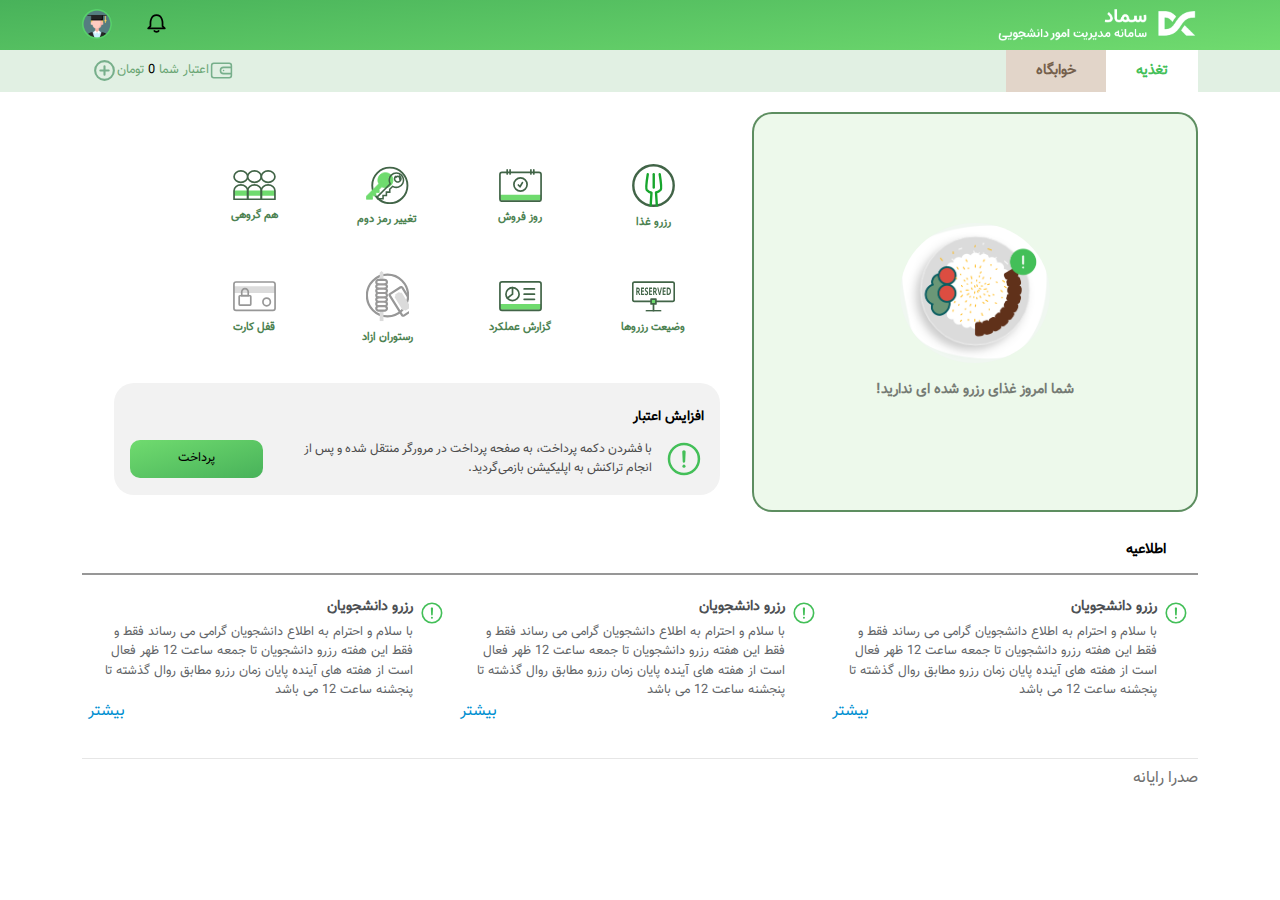
<file: index.html>
<html lang="en" dir="rtl">
<head>
    <meta charset="UTF-8">
    <meta http-equiv="X-UA-Compatible" content="IE=edge">
    <meta name="viewport" content="width=device-width, initial-scale=1.0">
    <title>samad-front</title>
    <link rel="stylesheet" href="css/bootstrap.css">
    <link rel="stylesheet" href="css/style.css">
    <link rel="stylesheet" href="css/all.css">
    <script src="js/bootstrap.js"></script>
    <script src="js/bootstrap.min.js"></script>
    <script src="js/jquery-3.7.0.min.js"></script>
</head>
<body>
            <div class="main-header">
                <div class="container">
                    <div class="header-items">

                        <div class="header-logo">
                        <a href=""><img src="image/logo.png" alt="logo"></a>
                        </div>

                        <div class="user-profile">

                            <div class="bell-header">
                                <a href=""><img src="image/bell-svg.svg" alt=""></a>
                            </div>
                                <a href=""><img src="image/user-profile.png" alt=""></a>
                        </div>
                    </div>
                </div>
            </div>
    <div class="full-content">    
            <div class="header-tabs">
                <div class="container">
                    <div class="navbar">
                        <div class="tab-item">
                            <a href="index.html" class="tab-page-1-1"><span>تغذیه</span></a><a href="page-2.html" class="tab-page-1-2"><span>خوابگاه</span></a>
                        </div>
                        <div class="user-wallet">
                            <a href="">
                                <div class="user-wallet-text-1">
                                    <img src="image/wallet-svg.svg" alt="">اعتبار شما
                                </div>

                                <span class="user-mony"> 0 </span>

                                <div class="user-wallet-text-2">
                                    تومان
                                    <img src="image/add-money-svg.svg" alt="">
                                </div>
                            </a>
                        </div>
                    </div>
                </div>
            </div>
        

        <div class="container">
            <div class="flex-content">

                <div class="item-right">
                    <div class="image-slider">
                        <img src="image/food_home_empty.png" alt="">
                        <span>شما امروز غذای رزرو شده ای ندارید!</span>
                    </div>
                </div>

                <div class="ant-divider-m"></div>
        
                <div class="item-left">
                    <div class="menu-top">
                        <div class="item-top-svg">
                            <svg xmlns="http://www.w3.org/2000/svg" viewBox="0 0 54 54" fill="none"><path d="M27.0001 52.3888C41.0219 52.3888 52.3889 41.0218 52.3889 27C52.3889 12.9782 41.0219 1.61124 27.0001 1.61124C12.9783 1.61124 1.61133 12.9782 1.61133 27C1.61133 41.0218 12.9783 52.3888 27.0001 52.3888Z" fill="white" stroke="#416447" stroke-width="3" stroke-miterlimit="10" stroke-linecap="round"></path><path d="M31.1785 51.7829L30.1538 35.7651L30.2376 35.7415C32.4955 35.344 34.5455 34.1755 36.0381 32.4352C37.6665 30.4459 34.7856 12.8577 34.7856 12.8577" fill="white"></path><path d="M31.1785 51.7829L30.1538 35.7651L30.2376 35.7415C32.4955 35.344 34.5455 34.1755 36.0381 32.4352C37.6665 30.4459 34.7856 12.8577 34.7856 12.8577" stroke="#17A52D" stroke-width="3" stroke-linecap="round" stroke-linejoin="round"></path><path d="M19.8053 12.8641C19.8053 12.8641 16.9245 30.6951 18.5529 32.7167C20.0579 34.4947 22.1427 35.684 24.4393 36.0745L23.4725 51.8667" fill="white"></path><path d="M19.8053 12.8641C19.8053 12.8641 16.9245 30.6951 18.5529 32.7167C20.0579 34.4947 22.1427 35.684 24.4393 36.0745L23.4725 51.8667" stroke="#17A52D" stroke-width="3" stroke-linecap="round" stroke-linejoin="round"></path><path d="M27.2966 29.5909V12.8598" stroke="#17A52D" stroke-width="3" stroke-linecap="round"></path></svg>
                            <span>رزرو غذا</span>
                        </div>
        
                        <div class="item-top-svg">
                            <svg xmlns="http://www.w3.org/2000/svg" viewBox="0 0 61 47" fill="none"><path d="M56.7295 4.7709H4.27047C2.63615 4.7709 1.31128 6.08522 1.31128 7.70651V42.7625C1.31128 44.3838 2.63615 45.6981 4.27047 45.6981H56.7295C58.3638 45.6981 59.6887 44.3838 59.6887 42.7625V7.70651C59.6887 6.08522 58.3638 4.7709 56.7295 4.7709Z" fill="white"></path><path d="M59.6887 36.4435H1.31128V44.8048H59.6887V36.4435Z" fill="#6FDB6E"></path><path d="M56.7295 4.7709H4.27047C2.63615 4.7709 1.31128 6.08522 1.31128 7.70651V42.7625C1.31128 44.3838 2.63615 45.6981 4.27047 45.6981H56.7295C58.3638 45.6981 59.6887 44.3838 59.6887 42.7625V7.70651C59.6887 6.08522 58.3638 4.7709 56.7295 4.7709Z" stroke="#416447" stroke-width="2.4" stroke-linecap="round" stroke-linejoin="round"></path><path d="M11.6194 6.93901V1.30087" stroke="#416447" stroke-width="2.4" stroke-linecap="round" stroke-linejoin="round"></path><path d="M45.2666 6.93901V1.30087" stroke="#416447" stroke-width="2.4" stroke-linecap="round" stroke-linejoin="round"></path><path d="M15.7334 6.93901V1.30087" stroke="#416447" stroke-width="2.4" stroke-linecap="round" stroke-linejoin="round"></path><path d="M49.3806 6.93901V1.30087" stroke="#416447" stroke-width="2.4" stroke-linecap="round" stroke-linejoin="round"></path><path d="M30.4999 31.2791C35.6757 31.2791 39.8714 27.1168 39.8714 21.9823C39.8714 16.8478 35.6757 12.6855 30.4999 12.6855C25.3242 12.6855 21.1284 16.8478 21.1284 21.9823C21.1284 27.1168 25.3242 31.2791 30.4999 31.2791Z" stroke="#416447" stroke-width="2.4" stroke-linecap="round" stroke-linejoin="round"></path><path d="M27.4238 22.7282L29.7951 25.2345L33.245 19.2624" stroke="#416447" stroke-width="2.4" stroke-linecap="round" stroke-linejoin="round"></path></svg>
                            <span>روز فروش</span>
                        </div>
        
                        <div class="item-top-svg">
                            <svg viewBox="0 0 55 49" fill="none" xmlns="http://www.w3.org/2000/svg"><path d="M30.5005 47.5916C42.9412 47.5916 53.0263 37.3952 53.0263 24.8173C53.0263 12.2394 42.9412 2.043 30.5005 2.043C18.0598 2.043 7.97461 12.2394 7.97461 24.8173C7.97461 37.3952 18.0598 47.5916 30.5005 47.5916Z" fill="white" stroke="#416447" stroke-width="2.4" stroke-miterlimit="10"></path><path d="M29.2974 18.749L29.1512 18.8954C28.8197 19.2273 28.426 19.4906 27.9926 19.6703C27.5593 19.8499 27.0947 19.9424 26.6256 19.9424C26.1565 19.9424 25.6919 19.8499 25.2585 19.6703C24.8252 19.4906 24.4315 19.2273 24.1001 18.8954C24.1001 18.8954 24.1 18.8954 24.1 18.8954M29.2974 18.749L24.1 18.8954M29.2974 18.749V18.7381M29.2974 18.749V18.7381M24.1 18.8954C23.7685 18.5639 23.5055 18.1703 23.3261 17.7372C23.1466 17.3039 23.0542 16.8396 23.0542 16.3706C23.0542 15.9017 23.1466 15.4373 23.3261 15.0041C23.5055 14.5709 23.7686 14.1772 24.1003 13.8456L24.1 18.8954ZM29.2974 18.7381C29.5606 18.4416 29.7728 18.1028 29.925 17.7356C30.1045 17.3026 30.1968 16.8383 30.1968 16.3696C30.1968 15.9008 30.1045 15.4366 29.925 15.0035C29.7455 14.5704 29.4825 14.177 29.1509 13.8456C29.1509 13.8456 29.1509 13.8456 29.1508 13.8455L29.2974 18.7381ZM16.118 23.0474L16.3729 22.7925L16.2117 22.4701C15.3055 20.658 14.9924 18.6068 15.3168 16.6069C15.6412 14.6071 16.5865 12.76 18.0189 11.327C19.8295 9.51691 22.2851 8.5 24.8456 8.5C27.4061 8.5 29.8618 9.51691 31.6724 11.327C33.1054 12.7596 34.0511 14.6068 34.3755 16.6068C34.6999 18.6067 34.3865 20.658 33.4798 22.47C32.3338 24.7594 30.3254 26.5001 27.896 27.3092C25.4666 28.1184 22.8152 27.9297 20.5249 26.7848L20.2026 26.6237L19.9478 26.8784L17.0273 29.7984L16.8808 29.9449V30.152V33.9375H13.0945H12.5945V34.4375V38.223H8.81466H8.31466V38.723V42.5H0.5V38.6625L16.118 23.0474Z" fill="#6FDB6E" stroke="#6FDB6E"></path><path d="M43.7974 18.9559L43.5049 19.2487C43.127 19.6271 42.6782 19.9273 42.1841 20.1321C41.6901 20.337 41.1605 20.4424 40.6256 20.4424C40.0907 20.4424 39.5611 20.337 39.0671 20.1321C38.573 19.9273 38.1242 19.6271 37.7463 19.2487C37.3684 18.8708 37.0687 18.4223 36.8641 17.9286C36.6595 17.4347 36.5542 16.9053 36.5542 16.3706C36.5542 15.836 36.6595 15.3066 36.8641 14.8127C37.0688 14.3188 37.3687 13.87 37.7467 13.4921C37.7468 13.492 37.7468 13.492 37.7468 13.492L38.4538 14.1992C38.739 13.914 39.0776 13.6879 39.4502 13.5335C39.8229 13.3792 40.2223 13.2998 40.6256 13.2998C41.0289 13.2998 41.4283 13.3792 41.801 13.5335C42.1736 13.6879 42.5122 13.914 42.7974 14.1992L43.7974 18.9559ZM43.7974 18.9559V18.9209C44.0397 18.62 44.2384 18.2854 44.3869 17.9271C44.5915 17.4333 44.6968 16.904 44.6968 16.3696C44.6968 15.8351 44.5915 15.3059 44.3869 14.8121C44.1823 14.3184 43.8824 13.8698 43.5044 13.4921L43.7974 18.9559ZM30.4715 23.4009L30.9813 22.8913L30.6589 22.2465C29.7996 20.5282 29.5028 18.5833 29.8104 16.687C30.1179 14.7908 31.0142 13.0393 32.3724 11.6806C34.0893 9.96426 36.4177 9 38.8456 9C41.2736 9 43.6021 9.96426 45.3189 11.6806C46.6777 13.039 47.5744 14.7905 47.882 16.6868C48.1895 18.5831 47.8924 20.5282 47.0326 22.2462C45.946 24.4171 44.0416 26.0676 41.738 26.8349C39.4343 27.6021 36.9202 27.4232 34.7485 26.3375L34.1039 26.0153L33.5943 26.5248L30.6738 29.4448L30.3808 29.7377V30.152V33.4375H27.0945H26.0945V34.4375V37.723H22.8147H21.8147V38.723V42H15V38.8697L30.4715 23.4009Z" stroke="#416447" stroke-width="2"></path></svg>
                            <span>تغییر رمز دوم</span>
                        </div>
        
                        <div class="item-top-svg">
                            <svg viewBox="0 0 61 43" fill="none" xmlns="http://www.w3.org/2000/svg"><path d="M11.1558 17.6161C16.4978 17.6161 20.8283 13.9535 20.8283 9.43534C20.8283 4.91722 16.4978 1.25457 11.1558 1.25457C5.8139 1.25457 1.4834 4.91722 1.4834 9.43534C1.4834 13.9535 5.8139 17.6161 11.1558 17.6161Z" fill="white" stroke="#416447" stroke-width="2.4" stroke-linecap="round" stroke-linejoin="round"></path><path d="M30.4993 17.6161C35.8413 17.6161 40.1718 13.9535 40.1718 9.43534C40.1718 4.91722 35.8413 1.25457 30.4993 1.25457C25.1574 1.25457 20.8269 4.91722 20.8269 9.43534C20.8269 13.9535 25.1574 17.6161 30.4993 17.6161Z" fill="white" stroke="#416447" stroke-width="2.4" stroke-linecap="round" stroke-linejoin="round"></path><path d="M49.8443 17.6161C55.1862 17.6161 59.5167 13.9535 59.5167 9.43534C59.5167 4.91722 55.1862 1.25457 49.8443 1.25457C44.5024 1.25457 40.1719 4.91722 40.1719 9.43534C40.1719 13.9535 44.5024 17.6161 49.8443 17.6161Z" fill="white" stroke="#416447" stroke-width="2.4" stroke-linecap="round" stroke-linejoin="round"></path><path d="M11.1558 21.1048C13.7211 21.1048 16.1813 21.9667 17.9953 23.5009C19.8092 25.0351 20.8283 27.1159 20.8283 29.2856V41.7455H1.4834V29.2856C1.4834 27.1159 2.50246 25.0351 4.31639 23.5009C6.13032 21.9667 8.59054 21.1048 11.1558 21.1048V21.1048Z" fill="white"></path><path d="M30.4993 21.1048C33.0646 21.1048 35.5249 21.9667 37.3388 23.5009C39.1527 25.0351 40.1718 27.1159 40.1718 29.2856V41.7455H20.8269V29.2856C20.8269 27.1159 21.846 25.0351 23.6599 23.5009C25.4738 21.9667 27.9341 21.1048 30.4993 21.1048V21.1048Z" fill="white"></path><path d="M49.8443 21.1048C52.4096 21.1048 54.8698 21.9667 56.6838 23.5009C58.4977 25.0351 59.5167 27.1159 59.5167 29.2856V41.7455H40.1719V29.2856C40.1719 27.1159 41.1909 25.0351 43.0049 23.5009C44.8188 21.9667 47.279 21.1048 49.8443 21.1048V21.1048Z" fill="white"></path><path d="M59.5154 28.9302H1.21509V36.423H59.5154V28.9302Z" fill="#6FDB6E"></path><path d="M11.1558 21.1048C13.7211 21.1048 16.1813 21.9667 17.9953 23.5009C19.8092 25.0351 20.8283 27.1159 20.8283 29.2856V41.7455H1.4834V29.2856C1.4834 27.1159 2.50246 25.0351 4.31639 23.5009C6.13032 21.9667 8.59054 21.1048 11.1558 21.1048V21.1048Z" stroke="#416447" stroke-width="2.4" stroke-linecap="round" stroke-linejoin="round"></path><path d="M30.4993 21.1048C33.0646 21.1048 35.5249 21.9667 37.3388 23.5009C39.1527 25.0351 40.1718 27.1159 40.1718 29.2856V41.7455H20.8269V29.2856C20.8269 27.1159 21.846 25.0351 23.6599 23.5009C25.4738 21.9667 27.9341 21.1048 30.4993 21.1048V21.1048Z" stroke="#416447" stroke-width="2.4" stroke-linecap="round" stroke-linejoin="round"></path><path d="M49.8443 21.1048C52.4096 21.1048 54.8698 21.9667 56.6838 23.5009C58.4977 25.0351 59.5167 27.1159 59.5167 29.2856V41.7455H40.1719V29.2856C40.1719 27.1159 41.1909 25.0351 43.0049 23.5009C44.8188 21.9667 47.279 21.1048 49.8443 21.1048V21.1048Z" stroke="#416447" stroke-width="2.4" stroke-linecap="round" stroke-linejoin="round"></path></svg>
                            <span>هم گروهی</span>
                        </div>
        
                        <div class="item-top-svg">
                            <svg xmlns="http://www.w3.org/2000/svg" viewBox="0 0 60 43" fill="none"><g clip-path="url(#clip0_94_440)"><path d="M56.9376 1.46826H3.06248C1.92934 1.46826 1.01074 2.80269 1.01074 4.4488V25.5756C1.01074 27.2217 1.92934 28.5562 3.06248 28.5562H56.9376C58.0707 28.5562 58.9893 27.2217 58.9893 25.5756V4.4488C58.9893 2.80269 58.0707 1.46826 56.9376 1.46826Z" fill="white" stroke="#416447" stroke-width="2.4" stroke-linecap="round" stroke-linejoin="round"></path><path d="M7.4658 15.6564V19.6782H5.93628V9.19732H8.04193C8.80592 9.11348 9.56838 9.38613 10.2183 9.97551C10.4584 10.2572 10.648 10.619 10.7709 11.0302C10.8939 11.4415 10.9464 11.8898 10.9241 12.3369C10.9299 12.9255 10.8073 13.5016 10.5737 13.9826C10.321 14.4848 9.97768 14.8756 9.58158 15.1119C10.6675 17.4685 11.3747 18.9905 11.7032 19.6782H10.006L8.28364 15.6564H7.4658ZM7.4658 13.8504H7.95937C8.33226 13.8899 8.70482 13.7677 9.02987 13.4993C9.1468 13.373 9.23986 13.2059 9.30038 13.0133C9.3609 12.8208 9.38693 12.6092 9.37605 12.3981C9.38872 12.1914 9.36257 11.9837 9.30043 11.7969C9.23829 11.6101 9.14247 11.4513 9.02314 11.3373C8.68378 11.0934 8.30598 10.9844 7.92821 11.0216H7.46411L7.4658 13.8504Z" fill="#416447"></path><path d="M16.7634 19.6782H12.6077V9.19733H16.7634V11.018H14.1406V13.3231H16.5832V15.1437H14.1406V17.8465H16.7659L16.7634 19.6782Z" fill="#416447"></path><path d="M22.5279 16.7674C22.5403 17.1945 22.483 17.6198 22.3608 18.0087C22.2386 18.3976 22.0548 18.739 21.8246 19.0052C21.2558 19.5945 20.5653 19.8829 19.868 19.8225C19.1625 19.8429 18.4634 19.6268 17.8247 19.1912V17.1259C18.2241 17.3952 18.6375 17.6182 19.0612 17.7927C19.3629 17.9153 19.6743 17.9807 19.9876 17.9872C20.2588 18.0118 20.5286 17.9139 20.76 17.707C20.8494 17.6124 20.921 17.4866 20.9681 17.3412C21.0152 17.1957 21.0363 17.0355 21.0295 16.8751C21.0314 16.6786 20.9898 16.4864 20.9107 16.3269C20.8146 16.1439 20.6968 15.9873 20.5629 15.8644C20.2607 15.6016 19.9483 15.3647 19.6272 15.1548C19.2719 14.9302 18.9385 14.6385 18.6358 14.2872C18.4186 14.0169 18.2393 13.6883 18.1077 13.3194C17.9708 12.9188 17.9029 12.4758 17.9098 12.0286C17.8963 11.6164 17.9478 11.2051 18.0603 10.8262C18.1728 10.4473 18.3435 10.1107 18.5592 9.84214C19.0725 9.27415 19.709 8.99202 20.3532 9.04685C20.7151 9.04469 21.0756 9.10964 21.4262 9.24015C21.7915 9.38209 22.1487 9.56411 22.495 9.78464L22.0015 11.5135C21.6913 11.3206 21.3722 11.1599 21.0464 11.0326C20.8034 10.9437 20.554 10.8981 20.3035 10.8968C20.0642 10.8736 19.8273 10.978 19.6372 11.1905C19.5617 11.2851 19.5016 11.4032 19.4616 11.5359C19.4215 11.6687 19.4024 11.8128 19.4056 11.9576C19.4027 12.1379 19.4351 12.3157 19.4991 12.4703C19.5779 12.6392 19.6797 12.7828 19.7981 12.8924C20.1109 13.1652 20.4346 13.4103 20.7676 13.6265C21.2957 13.9412 21.7692 14.4222 22.1539 15.0348C22.41 15.5342 22.5418 16.145 22.5279 16.7674V16.7674Z" fill="#416447"></path><path d="M27.9908 19.6782H23.8359V9.19733H27.9908V11.018H25.3655V13.3231H27.808V15.1437H25.3655V17.8465H27.9908V19.6782Z" fill="#416447"></path><path d="M31.0262 15.6564V19.6782H29.4958V9.19734H31.6015C32.3655 9.11333 33.128 9.38599 33.7779 9.97553C34.0181 10.257 34.2079 10.6188 34.3308 11.0301C34.4537 11.4413 34.5062 11.8898 34.4837 12.337C34.4899 12.9256 34.3672 13.5019 34.1333 13.9826C33.8808 14.4851 33.5374 14.876 33.1411 15.1119C34.2277 17.4685 34.9352 18.9905 35.2637 19.6782H33.5656L31.8432 15.6564H31.0262ZM31.0262 13.8505H31.5198C31.8927 13.8899 32.2653 13.7677 32.5903 13.4993C32.7071 13.3729 32.7999 13.2057 32.8603 13.0132C32.9207 12.8207 32.9466 12.6091 32.9356 12.3981C32.9485 12.1914 32.9225 11.9836 32.8603 11.7967C32.7982 11.6099 32.7022 11.4511 32.5827 11.3373C32.2434 11.0932 31.8656 10.9842 31.4878 11.0216H31.0246L31.0262 13.8505Z" fill="#416447"></path><path d="M40.2843 9.19733H41.829L39.3764 19.6782H37.7079L35.2603 9.19733H36.8049L38.1618 15.4374C38.2376 15.8044 38.316 16.2331 38.3968 16.7233C38.4768 17.2127 38.5274 17.5541 38.5467 17.745C38.636 16.965 38.7598 16.1942 38.9173 15.4374L40.2843 9.19733Z" fill="#416447"></path><path d="M46.8927 19.6782H42.7371V9.19733H46.8927V11.018H44.2666V13.3231H46.7092V15.1437H44.2666V17.8465H46.8927V19.6782Z" fill="#416447"></path><path d="M54.384 14.3374C54.4177 15.0644 54.3451 15.7936 54.1709 16.4768C53.9967 17.1601 53.7248 17.782 53.3732 18.3017C52.5551 19.291 51.5058 19.784 50.4438 19.6782H48.4014V9.19733H50.6662C51.6679 9.10708 52.6538 9.59368 53.4103 10.5518C53.7454 11.0492 54.0051 11.643 54.1728 12.295C54.3405 12.9469 54.4124 13.6427 54.384 14.3374V14.3374ZM52.7946 14.3949C52.7946 12.1436 52.1104 11.018 50.742 11.018H49.9275V17.8429H50.5837C52.0576 17.8429 52.7946 16.6936 52.7946 14.3949V14.3949Z" fill="#416447"></path><path d="M33.3408 25.1425H26.6592V31.971H33.3408V25.1425Z" fill="#6FDB6E" stroke="#416447" stroke-width="2.4" stroke-linecap="round" stroke-linejoin="round"></path><path d="M29.9995 31.971V41.5318" stroke="#416447" stroke-width="2.4" stroke-linecap="round" stroke-linejoin="round"></path><path d="M20.1484 41.5318H39.8514" stroke="#416447" stroke-width="2.4" stroke-linecap="round" stroke-linejoin="round"></path></g><defs><clipPath id="clip0_94_440"><rect width="60" height="43" fill="white"></rect></clipPath></defs></svg>
                            <span>وضیعت رزروها</span>
                        </div>
        
                        <div class="item-top-svg">
                            <svg xmlns="http://www.w3.org/2000/svg" viewBox="0 0 61 43" fill="none"><path d="M56.7295 1.28506H4.27047C2.63615 1.28506 1.31128 2.58341 1.31128 4.185V38.815C1.31128 40.4166 2.63615 41.715 4.27047 41.715H56.7295C58.3638 41.715 59.6887 40.4166 59.6887 38.815V4.185C59.6887 2.58341 58.3638 1.28506 56.7295 1.28506Z" fill="white"></path><path d="M59.6887 32.5729H1.31128V40.8325H59.6887V32.5729Z" fill="#6FDB6E"></path><path d="M56.7295 1.28506H4.27047C2.63615 1.28506 1.31128 2.58341 1.31128 4.185V38.815C1.31128 40.4166 2.63615 41.715 4.27047 41.715H56.7295C58.3638 41.715 59.6887 40.4166 59.6887 38.815V4.185C59.6887 2.58341 58.3638 1.28506 56.7295 1.28506Z" stroke="#416447" stroke-width="2.4" stroke-linecap="round" stroke-linejoin="round"></path><path d="M19.1779 27.8171C24.3536 27.8171 28.5494 23.7054 28.5494 18.6333C28.5494 13.5612 24.3536 9.44942 19.1779 9.44942C14.0022 9.44942 9.8064 13.5612 9.8064 18.6333C9.8064 23.7054 14.0022 27.8171 19.1779 27.8171Z" stroke="#416447" stroke-width="2.4" stroke-linecap="round" stroke-linejoin="round"></path><path d="M19.178 9.44942V18.6333L11.8127 24.3089" stroke="#416447" stroke-width="2.4" stroke-linecap="round" stroke-linejoin="round"></path><path d="M35.6731 11.1992H50.3106" stroke="#416447" stroke-width="2.4" stroke-linecap="round" stroke-linejoin="round"></path><path d="M35.6731 18.6333H50.3106" stroke="#416447" stroke-width="2.4" stroke-linecap="round" stroke-linejoin="round"></path><path d="M35.6731 26.0662H50.3106" stroke="#416447" stroke-width="2.4" stroke-linecap="round" stroke-linejoin="round"></path></svg>
                            <span>گزارش عملکرد</span>
                        </div>
        
                        <div class="item-top-svg">
                            <svg xmlns="http://www.w3.org/2000/svg" viewBox="0 0 47 55" fill="none"><g clip-path="url(#clip0_94_455)"><path d="M23.5005 49.5916C35.9412 49.5916 46.0263 39.3952 46.0263 26.8173C46.0263 14.2394 35.9412 4.043 23.5005 4.043C11.0598 4.043 0.974609 14.2394 0.974609 26.8173C0.974609 39.3952 11.0598 49.5916 23.5005 49.5916Z" fill="white" stroke="#979797" stroke-width="2.4" stroke-miterlimit="10"></path><path d="M19.0865 1.85234L17.0464 0L15.0063 1.85234V9.66903H19.0857L19.0865 1.85234Z" fill="#DBDBDB"></path><path d="M19.0864 43.2241H15.0071V55H19.0864V43.2241Z" fill="#DBDBDB"></path><path d="M22.8831 16.9035C22.8816 16.3531 22.6978 15.819 22.361 15.3866C22.0242 14.9541 21.5539 14.6481 21.025 14.5175C21.5995 14.3718 22.1017 14.0192 22.4374 13.5258C22.773 13.0324 22.9191 12.4321 22.8481 11.8376C22.7772 11.2431 22.4941 10.6952 22.0519 10.2967C21.6098 9.89816 21.0391 9.67644 20.4468 9.67314H13.6517C13.0594 9.67644 12.4887 9.89816 12.0465 10.2967C11.6044 10.6952 11.3213 11.2431 11.2503 11.8376C11.1794 12.4321 11.3255 13.0324 11.6611 13.5258C11.9968 14.0192 12.499 14.3718 13.0735 14.5175C12.5442 14.6471 12.0733 14.9528 11.7366 15.3856C11.3999 15.8183 11.2168 16.3529 11.2168 16.9035C11.2168 17.4542 11.3999 17.9888 11.7366 18.4216C12.0733 18.8543 12.5442 19.16 13.0735 19.2896C12.544 19.4189 12.0729 19.7244 11.736 20.1571C11.399 20.5898 11.2158 21.1246 11.2158 21.6753C11.2158 22.226 11.399 22.7607 11.736 23.1934C12.0729 23.6261 12.544 23.9317 13.0735 24.0609C12.544 24.1902 12.0729 24.4957 11.736 24.9284C11.399 25.3611 11.2158 25.8958 11.2158 26.4465C11.2158 26.9972 11.399 27.532 11.736 27.9647C12.0729 28.3974 12.544 28.7029 13.0735 28.8322C12.544 28.9615 12.0729 29.267 11.736 29.6997C11.399 30.1324 11.2158 30.6671 11.2158 31.2179C11.2158 31.7686 11.399 32.3033 11.736 32.736C12.0729 33.1687 12.544 33.4743 13.0735 33.6035C12.544 33.7328 12.0729 34.0383 11.736 34.471C11.399 34.9037 11.2158 35.4384 11.2158 35.9891C11.2158 36.5398 11.399 37.0745 11.736 37.5072C12.0729 37.94 12.544 38.2455 13.0735 38.3748C12.5007 38.5231 12.0009 38.877 11.6671 39.3704C11.3333 39.8638 11.1884 40.4632 11.2594 41.0566C11.3303 41.6501 11.6123 42.1972 12.0528 42.596C12.4932 42.9948 13.0621 43.218 13.6534 43.2241H20.4525C21.0437 43.218 21.6125 42.9948 22.053 42.596C22.4935 42.1972 22.7755 41.6501 22.8464 41.0566C22.9174 40.4632 22.7725 39.8638 22.4387 39.3704C22.1049 38.877 21.6051 38.5231 21.0323 38.3748C21.5618 38.2455 22.0329 37.94 22.3698 37.5072C22.7068 37.0745 22.89 36.5398 22.89 35.9891C22.89 35.4384 22.7068 34.9037 22.3698 34.471C22.0329 34.0383 21.5618 33.7328 21.0323 33.6035C21.5618 33.4743 22.0329 33.1687 22.3698 32.736C22.7068 32.3033 22.89 31.7686 22.89 31.2179C22.89 30.6671 22.7068 30.1324 22.3698 29.6997C22.0329 29.267 21.5618 28.9615 21.0323 28.8322C21.5618 28.7029 22.0329 28.3974 22.3698 27.9647C22.7068 27.532 22.89 26.9972 22.89 26.4465C22.89 25.8958 22.7068 25.3611 22.3698 24.9284C22.0329 24.4957 21.5618 24.1902 21.0323 24.0609C21.5618 23.9317 22.0329 23.6261 22.3698 23.1934C22.7068 22.7607 22.89 22.226 22.89 21.6753C22.89 21.1246 22.7068 20.5898 22.3698 20.1571C22.0329 19.7244 21.5618 19.4189 21.0323 19.2896C21.5598 19.1576 22.0285 18.851 22.3639 18.4187C22.6993 17.9863 22.882 17.453 22.8831 16.9035Z" stroke="#979797" stroke-width="2.4" stroke-linecap="round" stroke-linejoin="round"></path><path d="M53.0542 39.5159L39.7077 18.2032C39.2867 17.5308 38.4062 17.3308 37.7411 17.7565L26.4901 24.9584C25.825 25.3841 25.6272 26.2743 26.0483 26.9467L39.3948 48.2594C39.8159 48.9318 40.6964 49.1318 41.3614 48.7061L52.6124 41.5042C53.2775 41.0785 53.4753 40.1883 53.0542 39.5159Z" stroke="#979797" stroke-width="2.4" stroke-linecap="round" stroke-linejoin="round"></path><path d="M42.9522 43.5558L47.3271 40.7551C47.0377 40.2926 46.9417 39.7329 47.0604 39.1989C47.179 38.665 47.5025 38.2005 47.9598 37.9076L38.9671 23.5461C38.7406 23.6911 38.488 23.7896 38.2239 23.836C37.9597 23.8823 37.6891 23.8756 37.4275 23.8162C37.1659 23.7568 36.9184 23.6459 36.6992 23.4898C36.48 23.3337 36.2933 23.1355 36.1499 22.9065L31.775 25.7072C31.9184 25.9361 32.0158 26.1914 32.0616 26.4584C32.1075 26.7254 32.1008 26.999 32.0421 27.2634C31.9833 27.5278 31.8736 27.778 31.7193 27.9995C31.5649 28.2211 31.3688 28.4097 31.1423 28.5547L40.1358 42.9162C40.3622 42.7712 40.6147 42.6727 40.8788 42.6264C41.1429 42.58 41.4135 42.5867 41.675 42.6461C41.9366 42.7055 42.184 42.8164 42.4031 42.9725C42.6223 43.1286 42.8089 43.3268 42.9522 43.5558V43.5558Z" fill="#DBDBDB"></path><path d="M13.0696 14.5175H21.0251" stroke="#9B9999" stroke-width="2.4" stroke-linecap="round" stroke-linejoin="round"></path><path d="M13.0696 24.0675H21.0251" stroke="#9B9999" stroke-width="2.4" stroke-linecap="round" stroke-linejoin="round"></path><path d="M13.0696 28.8421H21.0251" stroke="#9B9999" stroke-width="2.4" stroke-linecap="round" stroke-linejoin="round"></path><path d="M13.0696 33.6166H21.0251" stroke="#9B9999" stroke-width="2.4" stroke-linecap="round" stroke-linejoin="round"></path><path d="M13.0696 38.3912H21.0251" stroke="#9B9999" stroke-width="2.4" stroke-linecap="round" stroke-linejoin="round"></path><path d="M13.0696 19.2921H21.0251" stroke="#9B9999" stroke-width="2.4" stroke-linecap="round" stroke-linejoin="round"></path></g><defs><clipPath id="clip0_94_455"><rect width="47" height="55" fill="white"></rect></clipPath></defs></svg>
                            <span>رستوران ازاد</span>
                        </div>
        
                        <div class="item-top-svg">
                            <svg viewBox="0 0 61 43" fill="none" xmlns="http://www.w3.org/2000/svg"><path d="M56.7295 1.378H4.27047C2.63615 1.378 1.31128 2.77024 1.31128 4.48765V38.5124C1.31128 40.2298 2.63615 41.622 4.27047 41.622H56.7295C58.3638 41.622 59.6887 40.2298 59.6887 38.5124V4.48765C59.6887 2.77024 58.3638 1.378 56.7295 1.378Z" fill="white"></path><path d="M59.6887 7.62711H1.31128V17.0273H59.6887V7.62711Z" fill="#DBDBDB"></path><path d="M56.7295 1.378H4.27047C2.63615 1.378 1.31128 2.77024 1.31128 4.48765V38.5124C1.31128 40.2298 2.63615 41.622 4.27047 41.622H56.7295C58.3638 41.622 59.6887 40.2298 59.6887 38.5124V4.48765C59.6887 2.77024 58.3638 1.378 56.7295 1.378Z" stroke="#979797" stroke-width="2.4" stroke-linecap="round" stroke-linejoin="round"></path><path d="M47.7471 35.2844C50.6663 35.2844 53.0328 32.7976 53.0328 29.73C53.0328 26.6624 50.6663 24.1756 47.7471 24.1756C44.8279 24.1756 42.4614 26.6624 42.4614 29.73C42.4614 32.7976 44.8279 35.2844 47.7471 35.2844Z" stroke="#979797" stroke-width="2.4" stroke-linecap="round" stroke-linejoin="round"></path><path d="M24.2132 20.943H9.76806C9.21524 20.943 8.76709 21.414 8.76709 21.9949V33.1531C8.76709 33.7341 9.21524 34.205 9.76806 34.205H24.2132C24.7661 34.205 25.2142 33.7341 25.2142 33.1531V21.9949C25.2142 21.414 24.7661 20.943 24.2132 20.943Z" stroke="#979797" stroke-width="2.4" stroke-linecap="round" stroke-linejoin="round"></path><path d="M16.9901 10.7954C18.2202 10.7957 19.3998 11.3094 20.2695 12.2235C21.1392 13.1376 21.6278 14.3773 21.6277 15.67V20.811H12.3513V15.67C12.3513 14.3772 12.84 13.1373 13.71 12.2231C14.5799 11.3089 15.7598 10.7954 16.9901 10.7954V10.7954Z" stroke="#979797" stroke-width="2.4" stroke-linecap="round" stroke-linejoin="round"></path></svg>
                            <span>قفل کارت</span>
                        </div>
                    </div>
        
                    <div class="menu-bottom">
                        <div class="menu-bottom-body">
                            <div class="menu-bottom-title">افزایش اعتبار</div>
                            <div class="menu-bottom-caption">
                                <svg stroke="currentColor" fill="currentColor" stroke-width="0" viewBox="0 0 512 512" color="#43bf58" height="2.5rem" width="2.5rem" xmlns="http://www.w3.org/2000/svg" style="color: rgb(67, 191, 88);"><path fill="none" stroke-miterlimit="10" stroke-width="32" d="M448 256c0-106-86-192-192-192S64 150 64 256s86 192 192 192 192-86 192-192z"></path><path fill="none" stroke-linecap="round" stroke-linejoin="round" stroke-width="32" d="M250.26 166.05L256 288l5.73-121.95a5.74 5.74 0 00-5.79-6h0a5.74 5.74 0 00-5.68 6z"></path><path d="M256 367.91a20 20 0 1120-20 20 20 0 01-20 20z"></path></svg>
                                <div class="menu-bottom-text">
                                    با فشردن دکمه پرداخت، به صفحه پرداخت در مرورگر منتقل شده و پس از انجام تراکنش به اپلیکیشن بازمی‌گردید.
                                </div>
                                <div class="menu-bottom-button">
                                    <button type="button">پرداخت</button>
                                </div>
                            </div>
                        </div>
                    </div>
                </div>
            </div>
        </div>

        <div class="container footer">
            <div class="footer-site">
                <div class="notif">
                    <div class="body-notif">
                        <span class="title-notif">اطلاعیه</span>

                        <div class="ant-divider"></div>

                        <div class="ant-notif">
                            <div class="swiper-wrapper">
                                <div class="swiper-slide">
                                    <svg stroke="currentColor" fill="currentColor" stroke-width="0" viewBox="0 0 512 512" color="#43bf58" height="2.5rem" width="2.5rem" xmlns="http://www.w3.org/2000/svg" style="color: rgb(67, 191, 88);"><path fill="none" stroke-miterlimit="10" stroke-width="32" d="M448 256c0-106-86-192-192-192S64 150 64 256s86 192 192 192 192-86 192-192z"></path><path fill="none" stroke-linecap="round" stroke-linejoin="round" stroke-width="32" d="M250.26 166.05L256 288l5.73-121.95a5.74 5.74 0 00-5.79-6h0a5.74 5.74 0 00-5.68 6z"></path><path d="M256 367.91a20 20 0 1120-20 20 20 0 01-20 20z"></path></svg>
                                    <div class="text-notif">
                                        <span class="p-1">رزرو دانشجویان</span>
                                        <span class="p-2">با سلام و احترام
                                            به اطلاع دانشجویان گرامی می رساند فقط و فقط این هفته رزرو دانشجویان تا جمعه ساعت 12 ظهر فعال است
                                            از هفته های آینده پایان زمان رزرو مطابق روال گذشته تا پنجشنه ساعت 12 می باشد</span>
                                        <span class="p-3">بیشتر</span>
                                    </div>
                                </div>

                                <div class="swiper-slide">
                                    <svg stroke="currentColor" fill="currentColor" stroke-width="0" viewBox="0 0 512 512" color="#43bf58" height="2.5rem" width="2.5rem" xmlns="http://www.w3.org/2000/svg" style="color: rgb(67, 191, 88);"><path fill="none" stroke-miterlimit="10" stroke-width="32" d="M448 256c0-106-86-192-192-192S64 150 64 256s86 192 192 192 192-86 192-192z"></path><path fill="none" stroke-linecap="round" stroke-linejoin="round" stroke-width="32" d="M250.26 166.05L256 288l5.73-121.95a5.74 5.74 0 00-5.79-6h0a5.74 5.74 0 00-5.68 6z"></path><path d="M256 367.91a20 20 0 1120-20 20 20 0 01-20 20z"></path></svg>
                                    <div class="text-notif">
                                        <span class="p-1">رزرو دانشجویان</span>
                                        <span class="p-2">با سلام و احترام
                                            به اطلاع دانشجویان گرامی می رساند فقط و فقط این هفته رزرو دانشجویان تا جمعه ساعت 12 ظهر فعال است
                                            از هفته های آینده پایان زمان رزرو مطابق روال گذشته تا پنجشنه ساعت 12 می باشد</span>
                                        <span class="p-3">بیشتر</span>
                                    </div>
                                </div>

                                <div class="swiper-slide">
                                    <svg stroke="currentColor" fill="currentColor" stroke-width="0" viewBox="0 0 512 512" color="#43bf58" height="2.5rem" width="2.5rem" xmlns="http://www.w3.org/2000/svg" style="color: rgb(67, 191, 88);"><path fill="none" stroke-miterlimit="10" stroke-width="32" d="M448 256c0-106-86-192-192-192S64 150 64 256s86 192 192 192 192-86 192-192z"></path><path fill="none" stroke-linecap="round" stroke-linejoin="round" stroke-width="32" d="M250.26 166.05L256 288l5.73-121.95a5.74 5.74 0 00-5.79-6h0a5.74 5.74 0 00-5.68 6z"></path><path d="M256 367.91a20 20 0 1120-20 20 20 0 01-20 20z"></path></svg>
                                    <div class="text-notif">
                                        <span class="p-1">رزرو دانشجویان</span>
                                        <span class="p-2">با سلام و احترام
                                            به اطلاع دانشجویان گرامی می رساند فقط و فقط این هفته رزرو دانشجویان تا جمعه ساعت 12 ظهر فعال است
                                            از هفته های آینده پایان زمان رزرو مطابق روال گذشته تا پنجشنه ساعت 12 می باشد</span>
                                        <span class="p-3">بیشتر</span>
                                    </div>
                                </div>

                            </div>
                        </div>
                    </div>
                </div>
                <div class="footer-bottom">
                    <div class="footer-bottom-title">
                        <span class="footer-bottom-text">صدرا رایانه</span>
                    </div>
                </div>
            </div>
        </div>
    </div>

</body>
</html>
</file>
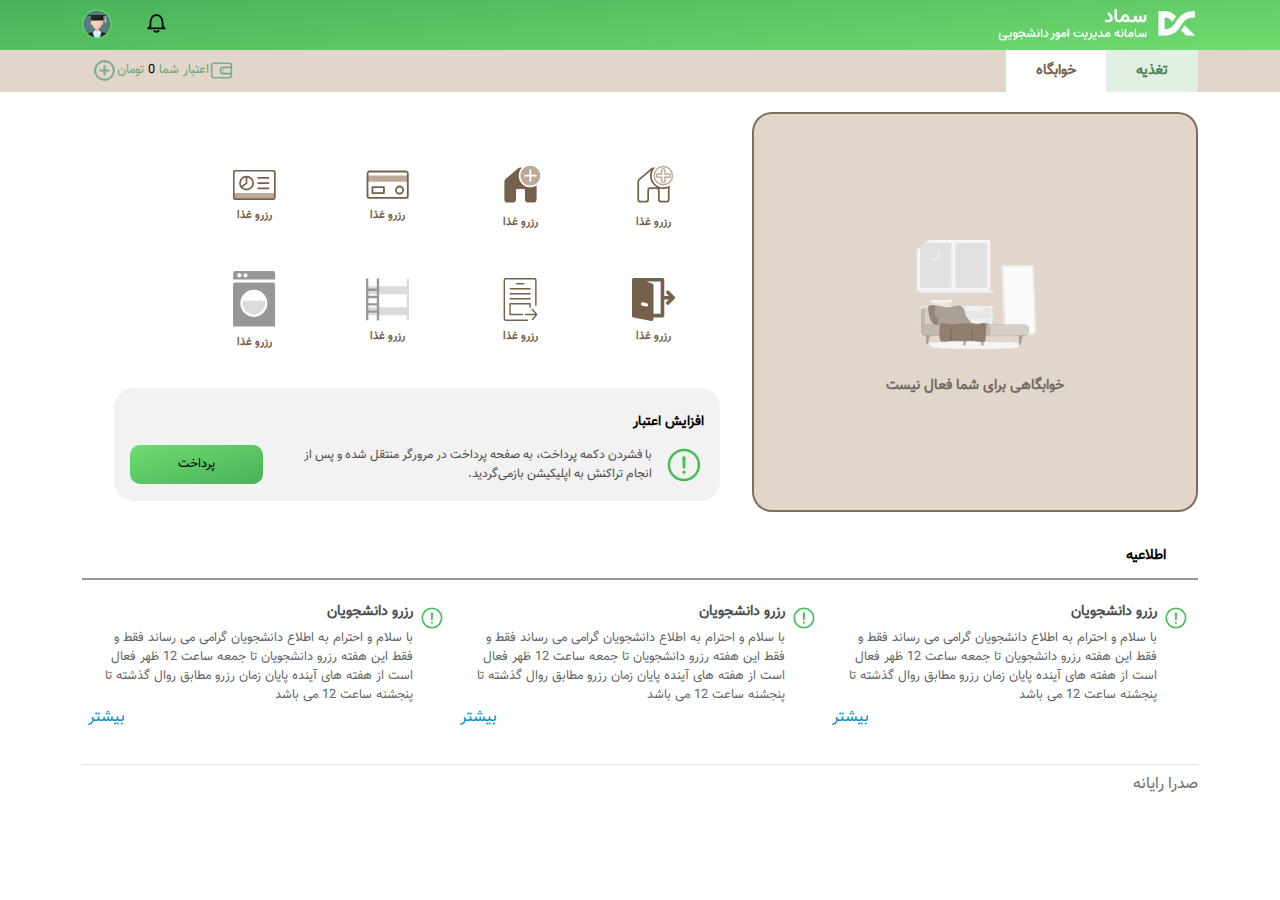
<file: page-2.html>
<html lang="en" dir="rtl">
<head>
    <meta charset="UTF-8">
    <meta http-equiv="X-UA-Compatible" content="IE=edge">
    <meta name="viewport" content="width=device-width, initial-scale=1.0">
    <title>page-2</title>
    <link rel="stylesheet" href="css/bootstrap.css">
    <link rel="stylesheet" href="css/style.css">
    <link rel="stylesheet" href="css/all.css">
    <script src="js/bootstrap.js"></script>
    <script src="js/bootstrap.min.js"></script>
    <script src="js/jquery-3.7.0.min.js"></script>
</head>
<body>
    <div class="main-header-page-2">
        <div class="container">
            <div class="header-items">

                <div class="header-logo">
                   <a href=""><img src="image/logo.png" alt="logo"></a>
                </div>

                <div class="user-profile">

                    <div class="bell-header">
                        <a href=""><img src="image/bell-svg.svg" alt=""></a>
                    </div>

                        <a href=""><img src="image/user-profile.png" alt=""></a>
                </div>

            </div>
        </div>
    </div>
    <div class="full-content-page-2">

        <div class="header-tabs page-2-tabs">
            <div class="container">
                <div class="navbar">
                    <div class="tab-item">
                        <a href="index.html" class="tab-page-2-1"><span>تغذیه</span></a><a href="page-2.html" class="tab-page-2-2"><span>خوابگاه</span></a>
                    </div>
                    <div class="user-wallet">
                        <a href="">
                            <div class="user-wallet-text-1">
                                <img src="image/wallet-svg.svg" alt="">اعتبار شما
                            </div>

                            <span class="user-mony"> 0 </span>

                            <div class="user-wallet-text-2">
                                تومان
                                <img src="image/add-money-svg.svg" alt="">
                            </div>
                        </a>
                    </div>
                </div>
            </div>
        </div>

        <div class="container">
            <div class="flex-content">

                <div class="item-right-page-2">
                    <div class="image-slider">
                        <img src="image/page-2-image.svg" alt="">
                        <span>خوابگاهی برای شما فعال نیست</span>
                    </div>
                </div>

                <div class="ant-divider-m-2"></div>
        
                <div class="item-left">
                    <div class="menu-top">
                        <div class="item-top-svg">
                            <svg viewBox="0 0 60 60" fill="none" xmlns="http://www.w3.org/2000/svg" style="max-height: 4rem;"><path d="M29.4551 6.23973C27.4675 9.07335 26.3 12.5263 26.3 16.25C26.3 25.8875 34.1125 33.7 43.75 33.7C46.4529 33.7 49.0145 33.0847 51.3 31.9863V49.375C51.3 51.1285 49.8785 52.55 48.125 52.55H40.625C38.8715 52.55 37.45 51.1285 37.45 49.375V36.875C37.45 35.1768 36.0732 33.8 34.375 33.8H25.625C23.9267 33.8 22.55 35.1768 22.55 36.875V49.375C22.55 51.1285 21.1285 52.55 19.375 52.55H11.875C10.1215 52.55 8.7 51.1285 8.7 49.375V24.8676C8.7 23.5637 9.27507 22.3262 10.2717 21.4854L27.1468 7.24907L27.1468 7.24902C27.8227 6.67877 28.6272 6.34213 29.4551 6.23973Z" stroke="#75604C" stroke-width="2.4"></path><path d="M46.0028 23.7588L46.0028 23.7586L46.0017 18.5H51.2575C52.5004 18.5 53.5075 17.4926 53.5075 16.25C53.5075 15.0075 52.5004 14 51.2575 14H46.001L46 8.74817C46 8.74811 46 8.74804 46 8.74797C45.9999 7.50538 44.9924 6.49817 43.75 6.49817C42.5075 6.49817 41.5 7.50549 41.5 8.74817V8.74837L41.501 14H36.2403C34.9978 14 33.9903 15.0073 33.9903 16.25C33.9903 17.4927 34.9978 18.5 36.2403 18.5H41.5017L41.5028 23.7588C41.5028 23.7589 41.5028 23.7589 41.5028 23.759C41.5029 25.0016 42.5104 26.0087 43.7528 26.0087C44.9956 26.0087 46.0028 25.0014 46.0028 23.7588ZM43.75 3.5C50.7917 3.5 56.5 9.20836 56.5 16.25C56.5 23.2916 50.7917 29 43.75 29C36.7083 29 31 23.2916 31 16.25C31 9.20836 36.7083 3.5 43.75 3.5Z" stroke="#BCAA99" stroke-width="2"></path></svg>
                            <span class="sp-1">رزرو غذا</span>
                        </div>
        
                        <div class="item-top-svg">
                            <svg viewBox="0 0 60 60" fill="none" xmlns="http://www.w3.org/2000/svg" style="max-height: 4rem;"><path d="M52.5 29.9455C49.9743 31.5625 46.9715 32.5 43.75 32.5C34.7752 32.5 27.5 25.2247 27.5 16.25C27.5 12.0249 29.1125 8.17652 31.7555 5.28649C29.9475 4.69334 27.902 5.04179 26.373 6.33187L9.4979 20.5682C8.23103 21.637 7.5 23.2101 7.5 24.8676V49.375C7.5 51.7912 9.45875 53.75 11.875 53.75H19.375C21.7913 53.75 23.75 51.7912 23.75 49.375V36.875C23.75 35.8395 24.5895 35 25.625 35H34.375C35.4105 35 36.25 35.8395 36.25 36.875V49.375C36.25 51.7912 38.2087 53.75 40.625 53.75H48.125C50.5412 53.75 52.5 51.7912 52.5 49.375V29.9455Z" fill="#75604C"></path><path d="M43.75 2.5C51.344 2.5 57.5 8.65607 57.5 16.25C57.5 23.8439 51.344 30 43.75 30C36.156 30 30 23.8439 30 16.25C30 8.65607 36.156 2.5 43.75 2.5ZM45.0028 23.7588L45.0015 17.5H51.2575C51.948 17.5 52.5075 16.9404 52.5075 16.25C52.5075 15.5597 51.948 15 51.2575 15H45.0012L45 8.74817C45 8.05782 44.4403 7.49817 43.75 7.49817C43.0597 7.49817 42.5 8.05782 42.5 8.74817L42.5012 15H36.2403C35.55 15 34.9903 15.5597 34.9903 16.25C34.9903 16.9404 35.55 17.5 36.2403 17.5H42.5015L42.5028 23.7588C42.5028 24.4491 43.0625 25.0087 43.7528 25.0087C44.4433 25.0087 45.0028 24.4491 45.0028 23.7588Z" fill="#BCAA99"></path></svg>
                            <span class="sp-1">رزرو غذا</span>
                        </div>
        
                        <div class="item-top-svg">
                            <svg viewBox="0 0 57 39" fill="none" xmlns="http://www.w3.org/2000/svg" style="max-height: 4rem;"><path d="M52.714 2H4.708C3.21241 2 2 3.21241 2 4.708V34.338C2 35.8336 3.21241 37.046 4.708 37.046H52.714C54.2096 37.046 55.422 35.8336 55.422 34.338V4.708C55.422 3.21241 54.2096 2 52.714 2Z" fill="white"></path><path d="M55.422 7.44202H2V15.628H55.422V7.44202Z" fill="#BCAA99"></path><path d="M52.714 2H4.708C3.21241 2 2 3.21241 2 4.708V34.338C2 35.8336 3.21241 37.046 4.708 37.046H52.714C54.2096 37.046 55.422 35.8336 55.422 34.338V4.708C55.422 3.21241 54.2096 2 52.714 2Z" stroke="#75604C" stroke-width="2.4" stroke-linecap="round" stroke-linejoin="round"></path><path d="M23.769 22.801H8.46497V30.58H23.769V22.801Z" stroke="#75604C" stroke-width="2.4" stroke-linecap="round" stroke-linejoin="round"></path><path d="M44.494 31.527C47.1654 31.527 49.331 29.3614 49.331 26.69C49.331 24.0186 47.1654 21.853 44.494 21.853C41.8226 21.853 39.657 24.0186 39.657 26.69C39.657 29.3614 41.8226 31.527 44.494 31.527Z" stroke="#75604C" stroke-width="2.4" stroke-linecap="round" stroke-linejoin="round"></path></svg>
                            <span class="sp-1">رزرو غذا</span>
                        </div>
        
                        <div class="item-top-svg">
                            <svg viewBox="0 0 61 43" fill="none" xmlns="http://www.w3.org/2000/svg" style="max-height: 4rem;"><path d="M56.7295 1.28506H4.27047C2.63615 1.28506 1.31128 2.58341 1.31128 4.185V38.815C1.31128 40.4166 2.63615 41.715 4.27047 41.715H56.7295C58.3638 41.715 59.6887 40.4166 59.6887 38.815V4.185C59.6887 2.58341 58.3638 1.28506 56.7295 1.28506Z" fill="white"></path><path d="M59.6887 32.5729H1.31128V40.8325H59.6887V32.5729Z" fill="#BCAA99"></path><path d="M56.4182 1H3.95919C2.32488 1 1 2.29835 1 3.89994V38.53C1 40.1316 2.32488 41.4299 3.95919 41.4299H56.4182C58.0525 41.4299 59.3774 40.1316 59.3774 38.53V3.89994C59.3774 2.29835 58.0525 1 56.4182 1Z" stroke="#75604C" stroke-width="2.4" stroke-linecap="round" stroke-linejoin="round"></path><path d="M19.1779 27.8171C24.3536 27.8171 28.5494 23.7054 28.5494 18.6333C28.5494 13.5612 24.3536 9.44942 19.1779 9.44942C14.0022 9.44942 9.8064 13.5612 9.8064 18.6333C9.8064 23.7054 14.0022 27.8171 19.1779 27.8171Z" stroke="#75604C" stroke-width="2.4" stroke-linecap="round" stroke-linejoin="round"></path><path d="M19.178 9.44942V18.6333L11.8127 24.3089" stroke="#75604C" stroke-width="2.4" stroke-linecap="round" stroke-linejoin="round"></path><path d="M35.6731 11.1992H50.3106" stroke="#75604C" stroke-width="2.4" stroke-linecap="round" stroke-linejoin="round"></path><path d="M35.6731 18.6333H50.3106" stroke="#75604C" stroke-width="2.4" stroke-linecap="round" stroke-linejoin="round"></path><path d="M35.6731 26.0662H50.3106" stroke="#75604C" stroke-width="2.4" stroke-linecap="round" stroke-linejoin="round"></path></svg>
                            <span class="sp-1">رزرو غذا</span>
                        </div>
        
                        <div class="item-top-svg">
                            <svg viewBox="0 0 50 50" fill="none" xmlns="http://www.w3.org/2000/svg" style="max-height: 3.25rem;"><path d="M49.842 22.1208C49.7357 21.8646 49.5837 21.6354 49.3899 21.4416L43.142 15.1937C42.3274 14.3791 41.0107 14.3791 40.1962 15.1937C39.3816 16.0082 39.3816 17.3249 40.1962 18.1395L42.8899 20.8332H37.5024V2.0832C37.5023 0.933301 36.5711 0 35.419 0H2.08574C2.01074 0 1.94404 0.03125 1.87119 0.0395508C1.77119 0.05 1.68369 0.0666016 1.58789 0.0916016C1.37119 0.145801 1.17334 0.231152 0.989942 0.347852C0.944141 0.377051 0.885742 0.379102 0.841992 0.412402C0.825293 0.425 0.819043 0.447949 0.802344 0.460449C0.575293 0.639551 0.385742 0.858301 0.248242 1.11875C0.219043 1.175 0.212793 1.23545 0.189941 1.29375C0.123242 1.45205 0.0503906 1.60625 0.0253906 1.78125C0.0149414 1.84375 0.0336914 1.90205 0.0316406 1.9625C0.0295898 2.0042 0.00244141 2.0417 0.00244141 2.0833V43.75C0.00244141 44.7437 0.704492 45.598 1.67744 45.7917L22.5107 49.9584C22.6462 49.9876 22.7837 50.0001 22.919 50.0001C23.3961 50.0001 23.8648 49.8355 24.2398 49.5271C24.7211 49.1313 25.0023 48.5417 25.0023 47.9167V45.8334H35.419C36.5711 45.8334 37.5023 44.9001 37.5023 43.7501V25H42.8898L40.1961 27.6938C39.3815 28.5083 39.3815 29.825 40.1961 30.6395C40.6023 31.0458 41.1356 31.25 41.669 31.25C42.2024 31.25 42.7357 31.0458 43.142 30.6395L49.3899 24.3916C49.5837 24.1979 49.7357 23.9687 49.842 23.7124C50.0523 23.2042 50.0523 22.6292 49.842 22.1208ZM18.6898 31.7562C18.4523 32.702 17.6044 33.3333 16.6711 33.3333C16.5044 33.3333 16.3336 33.3146 16.1648 33.2708L11.9981 32.2291C10.8814 31.9499 10.2023 30.8187 10.4814 29.702C10.7585 28.5875 11.8856 27.9021 13.0064 28.1875L17.1731 29.2292C18.2898 29.5083 18.969 30.6395 18.6898 31.7562ZM33.3357 41.6667H25.0024V8.3333C25.0024 7.41455 24.3982 6.60205 23.517 6.3375L16.2815 4.1667H33.3357V41.6667Z" fill="#75604C"></path></svg>
                            <span class="sp-1">رزرو غذا</span>
                        </div>
        
                        <div class="item-top-svg">
                            <svg viewBox="0 0 50 50" fill="none" xmlns="http://www.w3.org/2000/svg" style="max-height: 3.25rem;"><path d="M44.4345 41.8538L39.4345 36.0205C39.1358 35.6697 38.6093 35.6307 38.2602 35.9302C37.9103 36.2297 37.8695 36.8075 38.1698 37.1566L41.9902 41.6667H30.9759C30.5152 41.6667 30.1426 42.0395 30.1426 42.5C30.1426 42.9606 30.5153 43.3333 30.9759 43.3333H41.9902L38.1698 47.7393C37.8695 48.0884 37.9103 48.5881 38.2602 48.8875C38.4172 49.0226 38.6101 49.0755 38.8021 49.0755C39.0365 49.0755 39.2701 48.9705 39.4345 48.7776L44.4345 42.941C44.7022 42.6294 44.7022 42.1655 44.4345 41.8538Z" fill="#75604C"></path><path d="M41.2981 0H7.97292C6.59187 0 5.36462 1.01562 5.36462 2.39258V47.3991C5.36462 48.7761 6.58943 50 7.96716 50H33.0803C33.5409 50 33.9136 49.6272 33.9136 49.1667C33.9136 48.7062 33.5408 48.3334 33.0803 48.3334H7.96716C7.50818 48.3334 7.03132 47.8565 7.03132 47.3991V2.39258C7.03132 1.93525 7.5115 1.6667 7.97292 1.6667H41.2981C41.7522 1.6667 42.0313 1.94092 42.0313 2.38936V31.5625C42.0313 32.0231 42.4041 32.3958 42.8646 32.3958C43.3253 32.3958 43.6979 32.023 43.6979 31.5625V2.38936C43.698 1.01484 42.6791 0 41.2981 0Z" fill="#75604C"></path><path d="M28.8021 5.8333H20.4688C20.0082 5.8333 19.6355 6.20606 19.6355 6.6666C19.6355 7.12725 20.0083 7.4999 20.4688 7.4999H28.8021C29.2627 7.4999 29.6354 7.12715 29.6354 6.6666C29.6355 6.20606 29.2627 5.8333 28.8021 5.8333Z" fill="#75604C"></path><path d="M36.3021 11.6667H12.9688C12.5082 11.6667 12.1355 12.0395 12.1355 12.5C12.1355 12.9606 12.5083 13.3333 12.9688 13.3333H36.3021C36.7627 13.3333 37.1354 12.9605 37.1354 12.5C37.1355 12.0394 36.7627 11.6667 36.3021 11.6667Z" fill="#75604C"></path><path d="M36.3021 17.5H12.9688C12.5082 17.5 12.1355 17.8728 12.1355 18.3333C12.1355 18.7939 12.5083 19.1666 12.9688 19.1666H36.3021C36.7627 19.1666 37.1354 18.7938 37.1354 18.3333C37.1355 17.8728 36.7627 17.5 36.3021 17.5Z" fill="#75604C"></path><path d="M36.3021 23.3333H12.9688C12.5082 23.3333 12.1355 23.7061 12.1355 24.1666C12.1355 24.6272 12.5083 24.9999 12.9688 24.9999H36.3021C36.7627 24.9999 37.1354 24.6272 37.1354 24.1666C37.1355 23.7061 36.7627 23.3333 36.3021 23.3333Z" fill="#75604C"></path><path d="M36.3022 29.1667H12.9689C12.5082 29.1667 12.0314 29.4353 12.0314 29.8959V42.3959C12.0314 42.8565 12.5082 43.3334 12.9689 43.3334H27.1356C27.5962 43.3334 27.9689 42.9606 27.9689 42.5001C27.9689 42.0396 27.5961 41.6668 27.1356 41.6668H13.6981V30.8333H35.3648V34.0625C35.3648 34.5231 35.7375 34.8958 36.1981 34.8958C36.6587 34.8958 37.0314 34.523 37.0314 34.0625V29.8958C37.0314 29.4353 36.7628 29.1667 36.3022 29.1667Z" fill="#75604C"></path></svg>
                            <span class="sp-1">رزرو غذا</span>
                        </div>
        
                        <div class="item-top-svg">
                            <svg viewBox="0 0 50 50" fill="none" xmlns="http://www.w3.org/2000/svg" style="max-height: 4rem;"><path d="M48.4298 9.45035H1.5686V18.8368H48.4298V9.45035Z" fill="#DBDBDB"></path><path d="M49.0974 33.9291H0.901001V43.3155H49.0974V33.9291Z" fill="#DBDBDB"></path><path d="M3.34887 30.0036V31.3388H2.47209C2.30297 31.3388 2.14274 31.3822 2.01367 31.4523V30.0492C2.16054 30.0191 2.31409 30.0036 2.47209 30.0036H3.34887Z" fill="#333333"></path><path d="M13.2406 30.0036H11.9054V31.3388H13.2406V30.0036Z" fill="#333333"></path><path d="M50 0.676514V49.2122H48.2153H47.3174V24.1319V0.676514H50Z" fill="#DBDBDB"></path><path d="M2.68152 13.979H1.0509V15.7626V16.6605H2.68152V13.979Z" fill="#A5A5A5"></path><path d="M14.7601 13.979H2.68152V16.6605H6.42476H14.7601V13.979Z" fill="#DBDBDB"></path><path d="M6.42476 14.9916H1.0509V14.0936V12.31H14.7601V14.9916H6.42476Z" fill="#979797"></path><path d="M2.68152 39.3479H1.0509V41.1314V42.0294H2.68152V39.3479Z" fill="#A5A5A5"></path><path d="M14.7601 39.3479H2.68152V42.0294H6.42476H14.7601V39.3479Z" fill="#DBDBDB"></path><path d="M6.42476 23.4478H1.0509V22.5499V20.7663H14.7601V23.4478H6.42476Z" fill="#979797"></path><path d="M6.42476 40.3604H1.0509V39.4625V37.6789H14.7601V40.3604H6.42476Z" fill="#979797"></path><path d="M6.42476 31.9041H1.0509V31.0062V29.2226H14.7601V31.9041H6.42476Z" fill="#979797"></path><path d="M16.7666 9.45035H13.4286V18.8368H16.7666V9.45035Z" fill="#DBDBDB"></path><path d="M16.7666 33.9291H13.4286V43.3155H16.7666V33.9291Z" fill="#DBDBDB"></path><path d="M47.3173 9.45035H46.2045V18.8368H47.3173V9.45035Z" fill="#DBDBDB"></path><path d="M47.3174 33.9291H46.2046V43.3155H47.3174V33.9291Z" fill="#DBDBDB"></path><path d="M2.68153 28.2925V49.2122H1.78361H0V0.676514H2.68153V28.2925Z" fill="#979797"></path><path d="M15.2547 30.2544V49.3235H14.3567H12.5731V0.676514H15.2547V30.2544Z" fill="#979797"></path></svg>
                            <span class="sp-1">رزرو غذا</span>
                        </div>
        
                        <div class="item-top-svg">
                            <svg viewBox="0 0 36 47" fill="none" xmlns="http://www.w3.org/2000/svg" style="max-height: 3.5rem;"><path d="M33.75 0H1.71875C0.820312 0 0.117188 0.742187 0.117188 1.60156V7.07031H35.3516V1.60156C35.3516 0.703124 34.6484 0 33.75 0ZM5.3125 5.35156C4.33594 5.35156 3.55469 4.57031 3.55469 3.59375C3.55469 2.61719 4.33594 1.83594 5.3125 1.83594C6.28906 1.83594 7.07031 2.65625 7.07031 3.59375C7.07031 4.53125 6.28906 5.35156 5.3125 5.35156ZM10.4687 5.35156C9.49219 5.35156 8.71094 4.57031 8.71094 3.59375C8.71094 2.61719 9.49219 1.83594 10.4687 1.83594C11.4453 1.83594 12.2266 2.65625 12.2266 3.59375C12.2266 4.53125 11.4453 5.35156 10.4687 5.35156Z" fill="#979797"></path><path d="M33.6719 9.57031H1.60156C0.703126 9.57031 0 10.3125 0 11.1719V46.5625L35.2734 46.6016V11.1719C35.2734 10.2734 34.5703 9.57031 33.6719 9.57031ZM17.4609 38.5156C11.1719 38.5156 6.09375 33.4375 6.09375 27.1484C6.09375 20.8594 11.1719 15.7812 17.4609 15.7812C23.75 15.7812 28.8281 20.8594 28.8281 27.1484C28.8281 33.4375 23.75 38.5156 17.4609 38.5156Z" fill="#979797"></path><path d="M22.1094 24.2187C21.5234 24.8047 20.7031 25.1562 19.8047 25.1562C18.9062 25.1562 18.125 24.8047 17.5391 24.2578C16.9531 24.8047 16.1328 25.1562 15.2734 25.1562C14.4141 25.1562 13.6328 24.8438 13.0469 24.3359C12.4609 24.8438 11.7187 25.1562 10.8594 25.1562C9.88281 25.1562 9.02344 24.7266 8.39844 24.0625C8.125 24.9609 7.96875 25.8984 7.96875 26.875C7.96875 32.1484 12.2266 36.4062 17.5 36.4062C22.7344 36.4062 27.0312 32.1484 27.0312 26.875C27.0312 25.9375 26.9141 25.0781 26.6797 24.2578C26.0547 24.8047 25.2344 25.1562 24.4141 25.1562C23.5156 25.1562 22.6953 24.8047 22.1094 24.2187Z" fill="#DBDBDB"></path></svg>
                            <span class="sp-1">رزرو غذا</span>
                        </div>
                    </div>
        
                    <div class="menu-bottom">
                        <div class="menu-bottom-body">
                            <div class="menu-bottom-title">افزایش اعتبار</div>
                            <div class="menu-bottom-caption">
                                <svg stroke="currentColor" fill="currentColor" stroke-width="0" viewBox="0 0 512 512" color="#43bf58" height="2.5rem" width="2.5rem" xmlns="http://www.w3.org/2000/svg" style="color: rgb(67, 191, 88);"><path fill="none" stroke-miterlimit="10" stroke-width="32" d="M448 256c0-106-86-192-192-192S64 150 64 256s86 192 192 192 192-86 192-192z"></path><path fill="none" stroke-linecap="round" stroke-linejoin="round" stroke-width="32" d="M250.26 166.05L256 288l5.73-121.95a5.74 5.74 0 00-5.79-6h0a5.74 5.74 0 00-5.68 6z"></path><path d="M256 367.91a20 20 0 1120-20 20 20 0 01-20 20z"></path></svg>
                                <div class="menu-bottom-text">
                                    با فشردن دکمه پرداخت، به صفحه پرداخت در مرورگر منتقل شده و پس از انجام تراکنش به اپلیکیشن بازمی‌گردید.
                                </div>
                                <div class="menu-bottom-button">
                                    <button type="button">پرداخت</button>
                                </div>
                            </div>
                        </div>
                    </div>
                </div>
            </div>
        </div>

        <div class="container footer">
            <div class="footer-site">
                <div class="notif">
                    <div class="body-notif">
                        <span class="title-notif">اطلاعیه</span>

                        <div class="ant-divider"></div>

                        <div class="ant-notif">
                            <div class="swiper-wrapper">
                                <div class="swiper-slide">
                                    <svg stroke="currentColor" fill="currentColor" stroke-width="0" viewBox="0 0 512 512" color="#43bf58" height="2.5rem" width="2.5rem" xmlns="http://www.w3.org/2000/svg" style="color: rgb(67, 191, 88);"><path fill="none" stroke-miterlimit="10" stroke-width="32" d="M448 256c0-106-86-192-192-192S64 150 64 256s86 192 192 192 192-86 192-192z"></path><path fill="none" stroke-linecap="round" stroke-linejoin="round" stroke-width="32" d="M250.26 166.05L256 288l5.73-121.95a5.74 5.74 0 00-5.79-6h0a5.74 5.74 0 00-5.68 6z"></path><path d="M256 367.91a20 20 0 1120-20 20 20 0 01-20 20z"></path></svg>
                                    <div class="text-notif">
                                        <span class="p-1">رزرو دانشجویان</span>
                                        <span class="p-2">با سلام و احترام
                                            به اطلاع دانشجویان گرامی می رساند فقط و فقط این هفته رزرو دانشجویان تا جمعه ساعت 12 ظهر فعال است
                                            از هفته های آینده پایان زمان رزرو مطابق روال گذشته تا پنجشنه ساعت 12 می باشد</span>
                                        <span class="p-3">بیشتر</span>
                                    </div>
                                </div>

                                <div class="swiper-slide">
                                    <svg stroke="currentColor" fill="currentColor" stroke-width="0" viewBox="0 0 512 512" color="#43bf58" height="2.5rem" width="2.5rem" xmlns="http://www.w3.org/2000/svg" style="color: rgb(67, 191, 88);"><path fill="none" stroke-miterlimit="10" stroke-width="32" d="M448 256c0-106-86-192-192-192S64 150 64 256s86 192 192 192 192-86 192-192z"></path><path fill="none" stroke-linecap="round" stroke-linejoin="round" stroke-width="32" d="M250.26 166.05L256 288l5.73-121.95a5.74 5.74 0 00-5.79-6h0a5.74 5.74 0 00-5.68 6z"></path><path d="M256 367.91a20 20 0 1120-20 20 20 0 01-20 20z"></path></svg>
                                    <div class="text-notif">
                                        <span class="p-1">رزرو دانشجویان</span>
                                        <span class="p-2">با سلام و احترام
                                            به اطلاع دانشجویان گرامی می رساند فقط و فقط این هفته رزرو دانشجویان تا جمعه ساعت 12 ظهر فعال است
                                            از هفته های آینده پایان زمان رزرو مطابق روال گذشته تا پنجشنه ساعت 12 می باشد</span>
                                        <span class="p-3">بیشتر</span>
                                    </div>
                                </div>

                                <div class="swiper-slide">
                                    <svg stroke="currentColor" fill="currentColor" stroke-width="0" viewBox="0 0 512 512" color="#43bf58" height="2.5rem" width="2.5rem" xmlns="http://www.w3.org/2000/svg" style="color: rgb(67, 191, 88);"><path fill="none" stroke-miterlimit="10" stroke-width="32" d="M448 256c0-106-86-192-192-192S64 150 64 256s86 192 192 192 192-86 192-192z"></path><path fill="none" stroke-linecap="round" stroke-linejoin="round" stroke-width="32" d="M250.26 166.05L256 288l5.73-121.95a5.74 5.74 0 00-5.79-6h0a5.74 5.74 0 00-5.68 6z"></path><path d="M256 367.91a20 20 0 1120-20 20 20 0 01-20 20z"></path></svg>
                                    <div class="text-notif">
                                        <span class="p-1">رزرو دانشجویان</span>
                                        <span class="p-2">با سلام و احترام
                                            به اطلاع دانشجویان گرامی می رساند فقط و فقط این هفته رزرو دانشجویان تا جمعه ساعت 12 ظهر فعال است
                                            از هفته های آینده پایان زمان رزرو مطابق روال گذشته تا پنجشنه ساعت 12 می باشد</span>
                                        <span class="p-3">بیشتر</span>
                                    </div>
                                </div>

                            </div>
                        </div>
                    </div>
                </div>
                <div class="footer-bottom">
                    <div class="footer-bottom-title">
                        <span class="footer-bottom-text">صدرا رایانه</span>
                    </div>
                </div>
            </div>
        </div>
    </div>
</body>
</html>
</file>
<file: css/style.css>
@font-face {
    font-family: Vazir;
    src: url("../fonts/Vazir.ttf");
}

* {
    font-family: Vazir;
    box-sizing: border-box;
}

@media screen and (min-width : 992px){
    .full-content{
        display: flex;
        flex-direction: column;
    }

    .header{
        display: flex;
        flex-direction: column;
    }
    .ant-divider-m , .ant-divider-m-2{
        opacity: 0;
    }
}


@media screen and (max-width : 991px){
    .flex-content{
        flex-direction: column;
        margin-top: 0 !important;
    }
    .full-content{
        background: linear-gradient(148deg, rgb(112, 219, 111), rgb(72, 178, 90));
        display: flex;
        flex-direction: row;
        height: 100%;
        overflow: hidden;
    }
    .full-content-page-2{
        background: linear-gradient(148deg, rgb(226, 213, 201), rgb(162, 122, 85));
        display: flex;
        flex-direction: row;
        height: 100%;
        overflow: hidden;
    }
    .main-header{
        background: linear-gradient(2deg,#70db6f,#48b25a) !important;
        justify-content:center !important;
    }
    .main-header-page-2{
        background: linear-gradient(4deg, rgb(226, 213, 201), rgb(162, 122, 85)) !important;
        justify-content: center;
    }
    .main-header .container{
        margin: 0 !important;
        padding: 0 10px;
    }
    .header{
        display: flex;
        flex-direction: row;
    }
    .footer{
        display: none ;
    }

    .menu-bottom{
        display: none;
    }

    .header-logo img{
        width: 100px;
    }
    .item-right , .item-right-page-2{
        width: 100% !important;
        height: 200px !important;

    }
    .item-left{
        padding: 0px !important;
    }
    .item-top-svg{
        width: 150px !important;
        height: 100px !important;
        padding: 10px !important;
        margin: 6px;
        --tw-bg-opacity: 1!important;
        background-color: rgb(240 247 241/var(--tw-bg-opacity))!important;
        border-radius: 10px;

        --tw-shadow: 0 4px 6px -1px rgba(0,0,0,.1),0 2px 4px -2px rgba(0,0,0,.1);
        --tw-shadow-colored: 0 4px 6px -1px var(--tw-shadow-color),0 2px 4px -2px var(--tw-shadow-color);
        box-shadow: 0 0 #0000,0 0 #0000,var(--tw-shadow);
        box-shadow: var(--tw-ring-offset-shadow,0 0 #0000),var(--tw-ring-shadow,0 0 #0000),var(--tw-shadow);
        -webkit-user-select: none;
        user-select: none;
    }
    .menu-top{
        justify-content:center !important;
    }
    .header-tabs{
        display: flex;
        justify-content: space-between;
        align-items: flex-start !important;
        background-color: #fff !important;
    }
    .header-tabs .container{
        margin: 0 20px !important;
    }
    .navbar{
        flex-direction: column !important;
        justify-content: center !important;
    }
    .tab-item{
        flex-direction: column !important;
        justify-content: center !important;
    }
    .tab-item a{
        display: flex;
        width: 80px;
        height: 80px;
        margin: 10px;
        border-radius: 6px;
    }
    .tab-page-1-1{
        background-color: rgb(67, 191, 88) !important;
        color: #fff !important;
    }
    .item-top-svg span{
        font-size: .9rem !important;
    }
    .user-wallet a{
        flex-direction: column !important;
        align-items: center;
        margin-top: 60px !important;
    }
    .tab-page-2-2{
        background-color: rgb(117, 96, 76) !important;
        color: #fff !important;
    }
}

.container-custom{
    padding: 0 40px;
}

.ant-divider-m{
    border-block-start: 1px solid rgba(5, 5, 5, 0.06);
    --tw-border-opacity: 1;
    border-color: rgb(76 130 81/var(--tw-border-opacity));
    margin: 18px 0 12px 0;

}

.ant-divider-m-2{
    border-block-start: 1px solid rgba(5, 5, 5, 0.06);
    --tw-border-opacity: 1;
    margin: 18px 0 12px 0;
}

.header{
    display: flex;
    flex-direction: column;
}

.main-header{
    background: linear-gradient(355deg,#70db6f,#48b25a);
    display: flex;
    height: 50px;
    overflow: hidden;
    width: 100%;
    justify-content: center;
    align-items: center;
}

.main-header-page-2{
    background: linear-gradient(355deg,#70db6f,#48b25a);
    display: flex;
    height: 50px;
    overflow: hidden;
    width: 100%;
    justify-content: center;
    align-items: center;
}

.header-logo img{
    width: 200px;
}

.header-logo{
    display: inline-block;
}

.bell-header{
    display: inline-block;
    margin-left: 30px;
}

.user-profile{
    display: inline-block;
    float: left;
}

.user-profile img{
    width: 30px;
}

.bell-header img{
    width: 21px;
}

.header-tabs{
    background-color: rgb(225, 240, 227);
    justify-content: center;
    align-items: center;
    overflow: hidden;
}

.page-2-tabs{
    background-color: rgb(226, 213, 201);
}

.tab-item{
    display: flex;
    flex-direction: row;
}

.tab-item a{
    text-decoration: none;
    font-size: .9rem;
    justify-content: center;
    align-items: center;
    padding: 10px 30px;
    font-weight: 600;
}

.tab-page-1-1{
    color: rgb(67, 191, 88);
    background-color: #fff;
}

.tab-page-1-2{
    color: rgb(117, 96, 76);
    background-color: rgb(226, 213, 201);
}

.tab-page-2-1{
    color: rgb(76, 130, 81);
    background-color: rgb(225, 240, 227);
}

.tab-page-2-2{
    color: rgb(117, 96, 76);
    background-color: rgb(255, 255, 255);
}

.user-wallet{
    padding: 5px;
}

.user-wallet a{
    display: flex;
    flex-direction: row;
    align-items: center;
    margin: 0 5px;
    text-decoration: none;
    font-size: .8rem;
    color: #6ca776;
}

.user-wallet span{
    color: #000;
    font-size: .8rem;
}

.user-wallet img{
    width: 25px;
}

.navbar{
    padding: 0 !important;
}

.flex-content{
    display: flex;
    margin-top: 20px;
}

.item-right{
    border: 2px solid rgba(76,130,81,.9)!important;
    border-radius: 20px;
    background-color: #edf9eb;
    width: 70%;
    height: 400px;
}

.item-right-page-2{
    background-color: #e2d5c9;
    border: 2px solid rgba(117, 96 ,76,.9);
    border-radius: 20px;
    width: 70%;
    height: 400px;
}

.image-slider{
    display: flex;
    flex-direction: column;
    justify-content: center;
    align-items: center;
    gap: 16px;
    width: 100%;
    height: 100%;
}

.image-slider img{
    width: 150px;
    border-radius: 50%;
}

.image-slider span{
    font-size: .9rem;
    font-weight: bold;
    color: #000;
    opacity: 50%;
}

.item-left{
    display: flex;
    flex-direction: column;
    padding: 2rem;
    width: auto;
}

.menu-top{
    display: flex;
    flex-wrap: wrap;
}

.item-top-svg{
    display: flex;
    flex-direction: column;
    justify-content: center;
    align-items: center;
    padding: 1.25rem;
    width: 133px;
    cursor: pointer;
}

.item-top-svg svg{
    width: 43px;
}

.item-top-svg span{
    padding-top: 0.5rem;
    color: rgb(76, 130, 81);
    font-size: .7rem;
    font-weight:600;
}

.sp-1{
    padding-top: 0.5rem;
    color: rgb(117, 96, 76) !important;
    font-size: .7rem;
    font-weight:600;
}

.menu-bottom{
    background-color: #f2f2f2;
    border-radius: 20px;
    padding: 1rem;
    margin-top: 1rem;

}

.menu-bottom-body{
    display: flex;
    flex-direction: column;
}

.menu-bottom-title{
    color: #000;
    font-size: .85rem;
    font-weight: bold;
    margin-top: 0.5rem;
    margin-bottom: 0.75rem;
}

.menu-bottom-caption{
    display: flex;
    align-items: center;
    justify-content: center;
}

.menu-bottom-text{
    width: 70%;
    padding: 0rem 0.75rem;
    color: #4d4d4d;
    font-size: 0.775rem;
}

.menu-bottom-button button{
    background: linear-gradient(to bottom right,#70db6f,#48b25a);
    padding: 0.6rem 3rem;
    font-size: .8rem;
    border: 0;
    border-radius: 10px;
}

.footer-site{
    display: flex;
    flex-flow: row wrap;
    min-width: 0;
}

.body-notif{
    display: flex;
    flex-direction: column;
    padding-bottom: 0.75rem;
    padding-top: 0.75rem;
}

.title-notif{
    display: block;
    color: #000;
    font-size: .9rem;
    font-weight: bold;
    padding-right: 2rem;
}

.ant-divider{
    display: block;
    margin-block: 0.5rem;
    border: 1px solid rgb(151, 151, 151);;
    border-width: 1px;
    margin: 12px 0!important;
}

.swiper-wrapper{
    display: flex;
    flex-direction: row;
}

.swiper-slide{
    display: flex;
    flex-direction: row;
    transition: .3s;
    padding: 6px;
    border-radius: 10px;
}

.swiper-slide:hover{
    transition: .3s;
    background-color: #f2f2f2;
    cursor: pointer;
}

.swiper-slide svg{
    width: 90px !important;
    padding: 0 3px;
}

.text-notif{
    display: flex;
    flex-direction: column;
}

.p-1{
    display: block;
    opacity: 80%;
    font-size: 0.9rem;
    font-weight: bold;
    padding: 3px !important;
}

.p-2{
    display: block;
    opacity: 70%;
    font-size: 0.8rem;
    padding: 3px 3px 0 3px !important;
}

.p-3{
    color: #008fd1;
    font-size: 1rem;
    text-align: left;
    padding: 0 !important;
}

.footer-bottom{
    margin-bottom: 1rem;
    margin-top: 1rem;
    display: block;
    width: 100%;
}

.footer-bottom-title{
    display: block;
    border-top: 1px solid rgb(230, 230, 230);
    padding-top: 0.5rem;
}

.footer-bottom-text{
    color: #707070;
    font-size: 1rem;


}

.user-wallet-text-1{
    display: flex;
    flex-direction: row;
    align-items: center;
}

.user-wallet-text-2{
    display: flex;
    flex-direction: row;
    align-items: center;
}

.user-mony{
    display: inline-block;
}

.user-mony{
    padding: 4px;
}

.container-full-content{
    padding: 0 10px;
}
</file>
